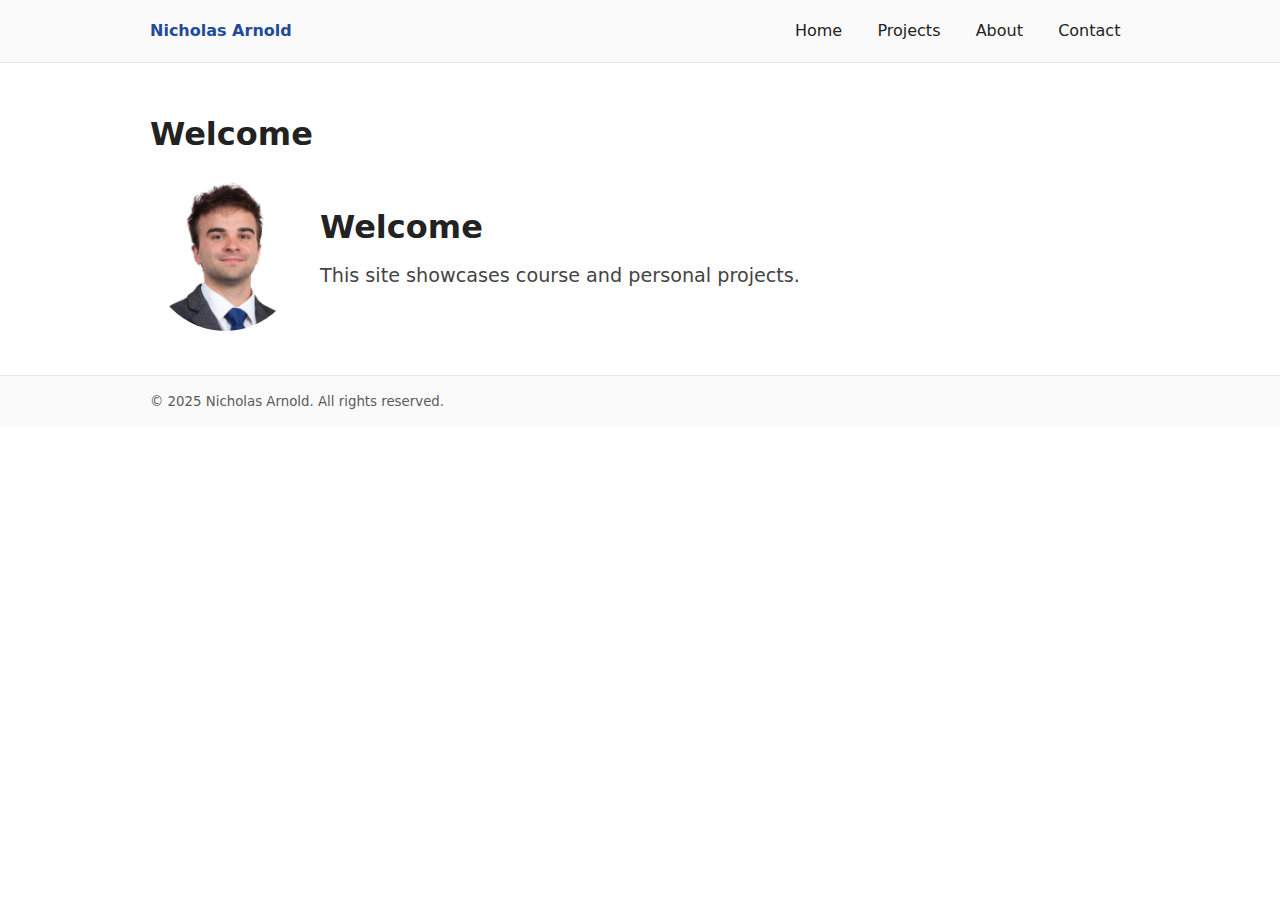
<file: index.html>
<!doctype html>
<html lang="en">

<head>
    <meta charset="utf-8" />
    <meta name="viewport" content="width=device-width, initial-scale=1" />
    <title>Nicholas Arnold · Portfolio</title>
    <link rel="stylesheet" href="assets/css/styles.css" />
</head>

<body>
    <header class="site-header">
        <div class="container nav">
            <a class="brand" href="index.html">Nicholas Arnold</a>
            <nav class="top-nav">
                <a href="index.html">Home</a>
                <a href="projects.html">Projects</a>
                <a href="about.html">About</a>
                <a href="contact.html">Contact</a>
            </nav>
        </div>
    </header>
    <main class="container">
        <!-- Page-specific content goes here -->
        <h1>Welcome</h1>
        <section class="intro">
            <img src="assets/img/NicholasArnold.jpg" alt="Nicholas Arnold" class="profile-pic">
            <div class="intro-text">
                <h1>Welcome</h1>
                <p>This site showcases course and personal projects.</p>
            </div>
        </section>
    </main>
    </main>
    <footer class="site-footer">
        <div class="container">
            <small>© 2025 Nicholas Arnold. All rights reserved.</small>
        </div>
    </footer>
</body>

</html>
</file>
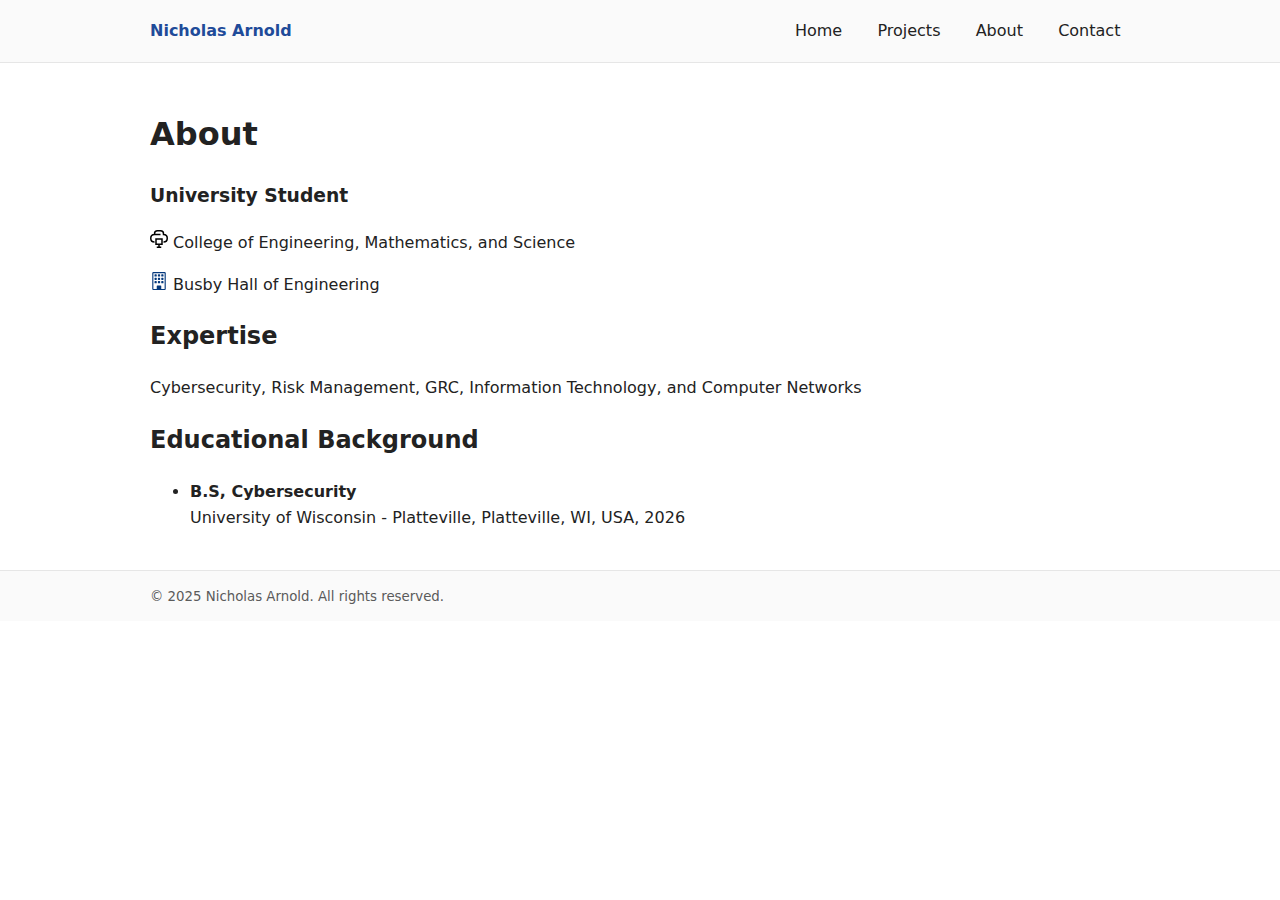
<file: about.html>
<!doctype html>
<html lang="en">

<head>
    <meta charset="utf-8" />
    <meta name="viewport" content="width=device-width, initial-scale=1" />
    <title>Nicholas Arnold · Portfolio</title>
    <link rel="stylesheet" href="assets/css/styles.css" />
</head>

<body>
    <header class="site-header">
        <div class="container nav">
            <a class="brand" href="index.html">Nicholas Arnold</a>
            <nav class="top-nav">
                <a href="index.html">Home</a>
                <a href="projects.html">Projects</a>
                <a href="about.html">About</a>
                <a href="contact.html">Contact</a>
            </nav>
        </div>
    </header>
    <main class="container">
        <!-- Page-specific content goes here -->
        <h1>About</h1>
        <h3>University Student</h3>
        <p>
            <img src="assets/img/CloudComputer.svg" alt="Logo" width="18" height="18">
            College of Engineering, Mathematics, and Science
        </p>
        <p>
            <img src="assets/img/Busby.svg" alt="Logo" width="18" height="18">
            Busby Hall of Engineering
        </p>
        <h2>Expertise</h2>
        <p>
            Cybersecurity, Risk Management, GRC, Information Technology, and Computer Networks
        </p>
        <h2>Educational Background</h2>
        <ul>
            <li>
                <strong>B.S, Cybersecurity</strong><br>
                University of Wisconsin - Platteville, Platteville, WI, USA, 2026<br>
            </li>
        </ul>
    </main>
    <footer class="site-footer">
        <div class="container">
            <small>© 2025 Nicholas Arnold. All rights reserved.</small>
        </div>
    </footer>
</body>

</html>
</file>
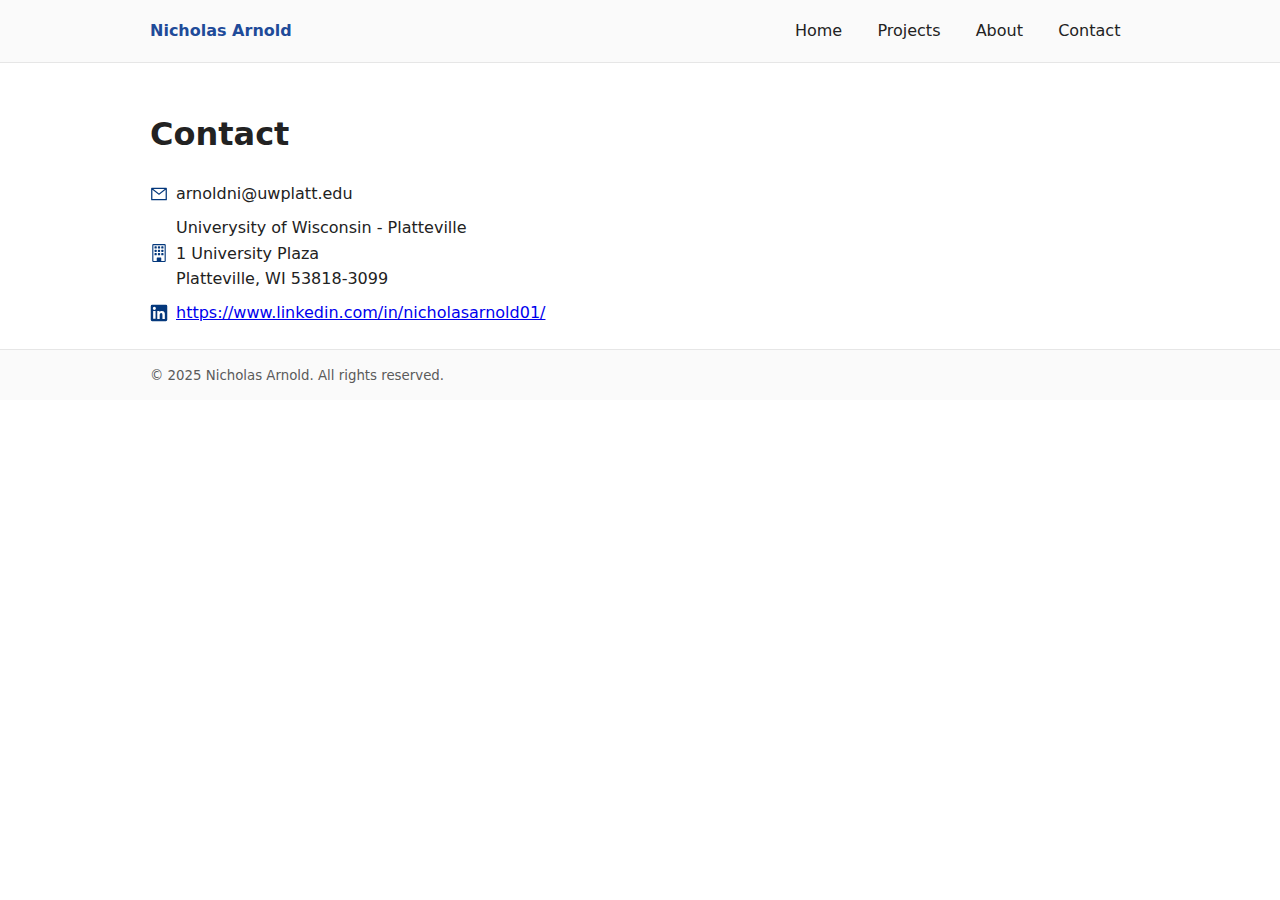
<file: contact.html>
<!doctype html>
<html lang="en">

<head>
    <meta charset="utf-8" />
    <meta name="viewport" content="width=device-width, initial-scale=1" />
    <title>Nicholas Arnold · Portfolio</title>
    <link rel="stylesheet" href="assets/css/styles.css" />
</head>

<body>
    <header class="site-header">
        <div class="container nav">
            <a class="brand" href="index.html">Nicholas Arnold</a>
            <nav class="top-nav">
                <a href="index.html">Home</a>
                <a href="projects.html">Projects</a>
                <a href="about.html">About</a>
                <a href="contact.html">Contact</a>
            </nav>
        </div>
    </header>
    <main class="container">
        <!-- Page-specific content goes here -->
        <h1>Contact</h1>
        <div style="display: flex; align-items: center; gap: 0.5em;">
            <img src="assets/img/MailOutlined.svg" alt="Logo" width="18" height="18">
            <span>arnoldni@uwplatt.edu</span>
        </div>
        <!-- No additional code needed here; modify the next div as described -->
        <div style="display: flex; align-items: center; gap: 0.5em; margin-top: 0.5em;">
            <img src="assets/img/Busby.svg" alt="Logo" width="18" height="18">
            <span>
                Univerysity of Wisconsin - Platteville<br>
                1 University Plaza<br>
                Platteville, WI 53818-3099
            </span>
        </div>
        <!-- Updated world icon for LinkedIn link -->
        <div style="display: flex; align-items: center; gap: 0.5em; margin-top: 0.5em;">
            <img src="assets/img/LinkedinV1Fill.svg" alt="Logo" width="18" height="18">
            <span>
                <a href="https://www.linkedin.com/in/nicholasarnold01/" target="_blank" rel="noopener noreferrer">
                    https://www.linkedin.com/in/nicholasarnold01/
                </a>
            </span>
        </div>
    </main>
    <footer class="site-footer">
        <div class="container">
            <small>© 2025 Nicholas Arnold. All rights reserved.</small>
        </div>
    </footer>
</body>

</html>
</file>
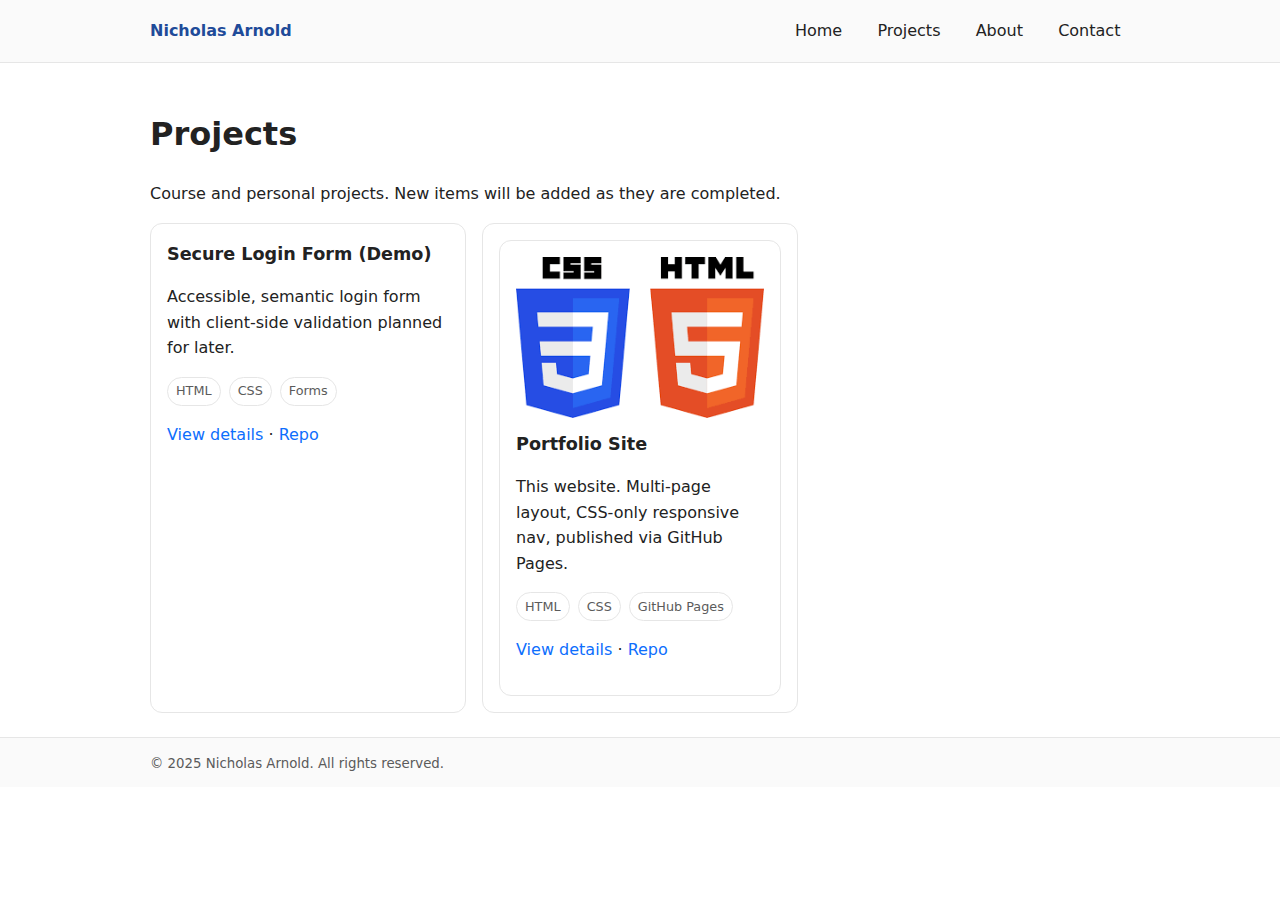
<file: projects.html>
<!doctype html>
<html lang="en">

<head>
    <meta charset="utf-8" />
    <meta name="viewport" content="width=device-width, initial-scale=1" />
    <title>Nicholas Arnold · Portfolio</title>
    <link rel="stylesheet" href="assets/css/styles.css" />
</head>

<body>
    <header class="site-header">
        <div class="container nav">
            <a class="brand" href="index.html">Nicholas Arnold</a>
            <nav class="top-nav">
                <a href="index.html">Home</a>
                <a href="projects.html">Projects</a>
                <a href="about.html">About</a>
                <a href="contact.html">Contact</a>
            </nav>
        </div>
    </header>
    <main class="container">
        <!-- Page-specific content goes here -->
        <h1>Projects</h1>
        <p>Course and personal projects. New items will be added as they are completed.</p>
        <section class="grid">
            <article class="card">
                <h3>Secure Login Form (Demo)</h3>
                <p>Accessible, semantic login form with client-side validation planned for later.</p>
                <div class="tags">
                    <span class="tag">HTML</span><span class="tag">CSS</span><span class="tag">Forms</span>
                </div>
                <p><a href="#">View details</a> · <a href="#">Repo</a></p>
            </article>
            <article class="card">
                <article class="card">
                    <img src="assets/img/project1.png" alt="Screenshot of portfolio site" class="card-img">
                    <h3>Portfolio Site</h3>
                    <p>This website. Multi-page layout, CSS-only responsive nav, published via GitHub Pages.</p>
                    <div class="tags">
                        <span class="tag">HTML</span><span class="tag">CSS</span><span class="tag">GitHub Pages</span>
                    </div>
                    <p><a href="#">View details</a> · <a href="#">Repo</a></p>
                    
                </article>

        </section>
    </main>
    </main>
    <footer class="site-footer">
        <div class="container">
            <small>© 2025 Nicholas Arnold. All rights reserved.</small>
        </div>
    </footer>
</body>

</html>
</file>
<file: assets/css/styles.css>
:root {
    --bg: #ffffff;
    --text: #222;
    --muted: #5b5b5b;
    --primary: #1f4b99;
    /* academic/professional blue */
    --accent: #0d6efd;
    /* links & focus */
    --border: #e6e6e6;
    --radius: 12px;
    --maxw: 980px;
    --space: 16px;
}

* {
    box-sizing: border-box;
}

html,
body {
    margin: 0;
    padding: 0;
    background: var(--bg);
    color: var(--text);
    font: 16px/1.6 system-ui, -apple-system, Segoe UI, Roboto, Ubuntu;
}

.container {
    width: min(100% - 2rem, var(--maxw));
    margin-inline: auto;
}

.site-header {
    border-bottom: 1px solid var(--border);
    background: #fafafa;
}

.nav {
    display: flex;
    align-items: center;
    gap: var(--space);
    padding: .75rem 0;
}

.brand {
    font-weight: 700;
    text-decoration: none;
    color: var(--primary);
}

.top-nav {
    margin-left: auto;
    display: flex;
    gap: 1rem;
    flex-wrap: wrap;
}

.top-nav a {
    text-decoration: none;
    color: var(--text);
    padding: .4rem .6rem;
    border-radius: 8px;
}

.top-nav a:hover,
.top-nav a[aria-current="page"] {
    background: #eef3ff;
    color: var(--primary);
}

main.container {
    padding: 1.5rem 0;
}

.site-footer {
    border-top: 1px solid var(--border);
    background: #fafafa;
    padding: .75rem 0;
    color: var(--muted);
}

/* Projects grid */
.grid {
    display: grid;
    grid-template-columns: repeat(3, 1fr);
    gap: 1rem;
}

.card {
    border: 1px solid var(--border);
    border-radius: var(--radius);
    padding: 1rem;
    background: #fff;
}

.card h3 {
    margin: 0 0 .5rem;
    font-size: 1.1rem;
}

.tags {
    display: flex;
    gap: .5rem;
    flex-wrap: wrap;
    margin: .5rem 0 0;
}

.tag {
    font-size: .8rem;
    padding: .2rem .5rem;
    border: 1px solid var(--border);
    border-radius: 999px;
    color: var(--muted);
}

.card a {
    color: var(--accent);
    text-decoration: none;
}

.intro {
    display: flex;
    align-items: center;
    /* vertically align image and text */
    gap: 20px;
    /* spacing between image and text */
    margin: 20px 0;
}

.profile-pic {
    width: 150px;
    height: 150px;
    border-radius: 50%;
    /* circular image */
    object-fit: cover;
    /* ensures proper scaling */
    flex-shrink: 0;
    /* prevents image from shrinking */
}

.intro-text h1 {
    margin: 0;
    font-size: 2rem;
}

.intro-text p {
    margin-top: 8px;
    font-size: 1.2rem;
    color: #444;
}

.card-img {
    width: 100%;
    /* fills the card’s width */
    height: auto;
    /* keeps aspect ratio */
    border-radius: var(--radius) var(--radius) 0 0;
    /* round top corners */
    margin-bottom: .75rem;
    /* space between image and text */
    display: block;
}

/* Responsive: stack nav & 2/1-column grid without JS */
@media (max-width: 820px) {
    .top-nav {
        width: 100%;
        order: 2;
        margin-left: 0;
    }

    .nav {
        flex-wrap: wrap;
    }

    .grid {
        grid-template-columns: repeat(2, 1fr);
    }
}

@media (max-width: 520px) {
    .grid {
        grid-template-columns: 1fr;
    }
}
</file>
